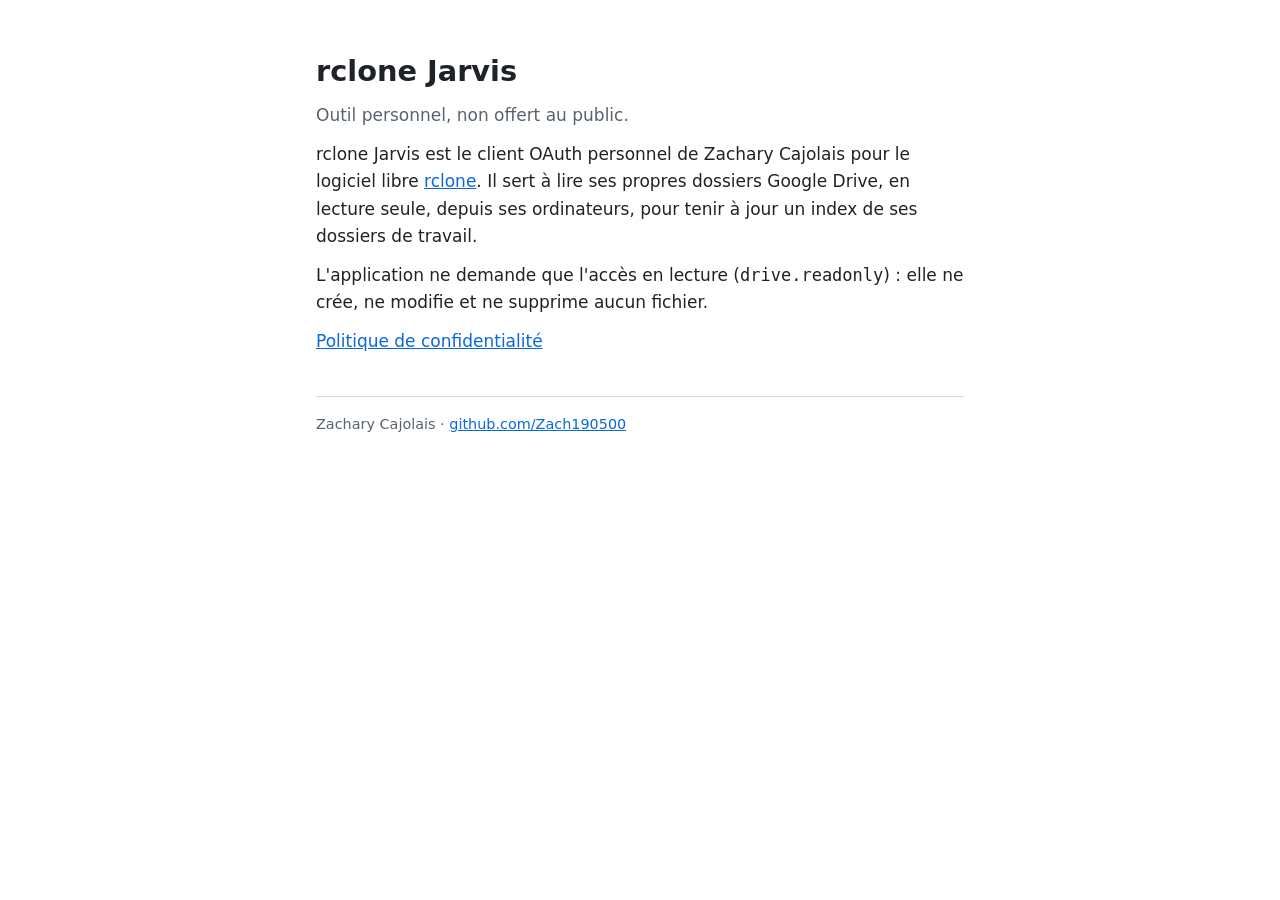
<file: index.html>
<!doctype html>
<html lang="fr">
<head>
  <meta charset="utf-8">
  <meta name="viewport" content="width=device-width, initial-scale=1">
  <meta name="robots" content="noindex">
  <title>rclone Jarvis</title>
  <link rel="stylesheet" href="style.css">
</head>
<body>
<main>
  <h1>rclone Jarvis</h1>
  <p class="doux">Outil personnel, non offert au public.</p>

  <p>rclone Jarvis est le client OAuth personnel de Zachary Cajolais pour le logiciel libre
    <a href="https://rclone.org">rclone</a>. Il sert à lire ses propres dossiers Google Drive,
    en lecture seule, depuis ses ordinateurs, pour tenir à jour un index de ses dossiers de travail.</p>

  <p>L'application ne demande que l'accès en lecture (<code>drive.readonly</code>) : elle ne crée,
    ne modifie et ne supprime aucun fichier.</p>

  <p><a href="confidentialite.html">Politique de confidentialité</a></p>

  <footer>
    Zachary Cajolais · <a href="https://github.com/Zach190500">github.com/Zach190500</a>
  </footer>
</main>
</body>
</html>
</file>
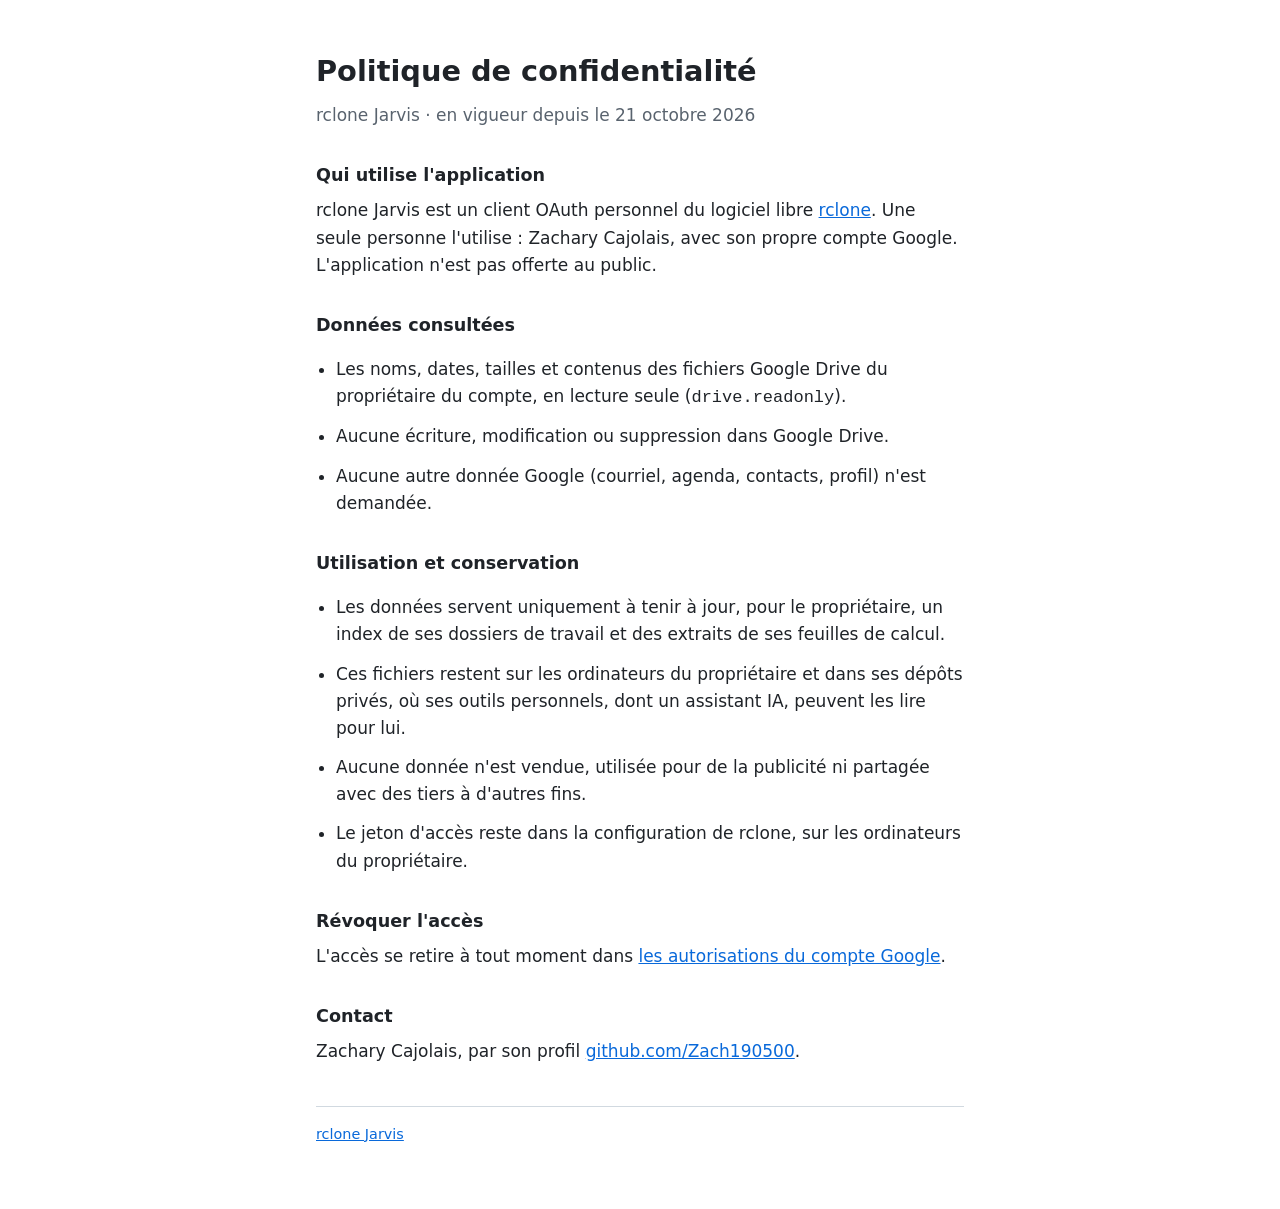
<file: confidentialite.html>
<!doctype html>
<html lang="fr">
<head>
  <meta charset="utf-8">
  <meta name="viewport" content="width=device-width, initial-scale=1">
  <meta name="robots" content="noindex">
  <title>Confidentialité, rclone Jarvis</title>
  <link rel="stylesheet" href="style.css">
</head>
<body>
<main>
  <h1>Politique de confidentialité</h1>
  <p class="doux">rclone Jarvis · en vigueur depuis le 21 octobre 2026</p>

  <h2>Qui utilise l'application</h2>
  <p>rclone Jarvis est un client OAuth personnel du logiciel libre <a href="https://rclone.org">rclone</a>.
    Une seule personne l'utilise : Zachary Cajolais, avec son propre compte Google. L'application
    n'est pas offerte au public.</p>

  <h2>Données consultées</h2>
  <ul>
    <li>Les noms, dates, tailles et contenus des fichiers Google Drive du propriétaire du compte,
      en lecture seule (<code>drive.readonly</code>).</li>
    <li>Aucune écriture, modification ou suppression dans Google Drive.</li>
    <li>Aucune autre donnée Google (courriel, agenda, contacts, profil) n'est demandée.</li>
  </ul>

  <h2>Utilisation et conservation</h2>
  <ul>
    <li>Les données servent uniquement à tenir à jour, pour le propriétaire, un index de ses dossiers
      de travail et des extraits de ses feuilles de calcul.</li>
    <li>Ces fichiers restent sur les ordinateurs du propriétaire et dans ses dépôts privés, où ses
      outils personnels, dont un assistant IA, peuvent les lire pour lui.</li>
    <li>Aucune donnée n'est vendue, utilisée pour de la publicité ni partagée avec des tiers à
      d'autres fins.</li>
    <li>Le jeton d'accès reste dans la configuration de rclone, sur les ordinateurs du propriétaire.</li>
  </ul>

  <h2>Révoquer l'accès</h2>
  <p>L'accès se retire à tout moment dans
    <a href="https://myaccount.google.com/permissions">les autorisations du compte Google</a>.</p>

  <h2>Contact</h2>
  <p>Zachary Cajolais, par son profil <a href="https://github.com/Zach190500">github.com/Zach190500</a>.</p>

  <footer><a href="index.html">rclone Jarvis</a></footer>
</main>
</body>
</html>
</file>
<file: style.css>
:root { --fond: #ffffff; --texte: #1f2328; --doux: #59636e; --lien: #0969da; --ligne: #d1d9e0; }
@media (prefers-color-scheme: dark) {
  :root { --fond: #0d1117; --texte: #e6edf3; --doux: #9198a1; --lien: #4493f8; --ligne: #3d444d; }
}
* { box-sizing: border-box; }
body { margin: 0; background: var(--fond); color: var(--texte); font: 17px/1.6 system-ui, -apple-system, "Segoe UI", sans-serif; }
main { max-width: 680px; margin: 0 auto; padding: 48px 16px 64px; }
h1 { font-size: 1.8rem; margin: 0 0 8px; }
h2 { font-size: 1.1rem; margin: 32px 0 8px; }
p, li { margin: 0 0 12px; }
ul { padding-left: 20px; }
a { color: var(--lien); }
.doux { color: var(--doux); }
footer { margin-top: 40px; padding-top: 16px; border-top: 1px solid var(--ligne); color: var(--doux); font-size: 0.9rem; }
</file>
